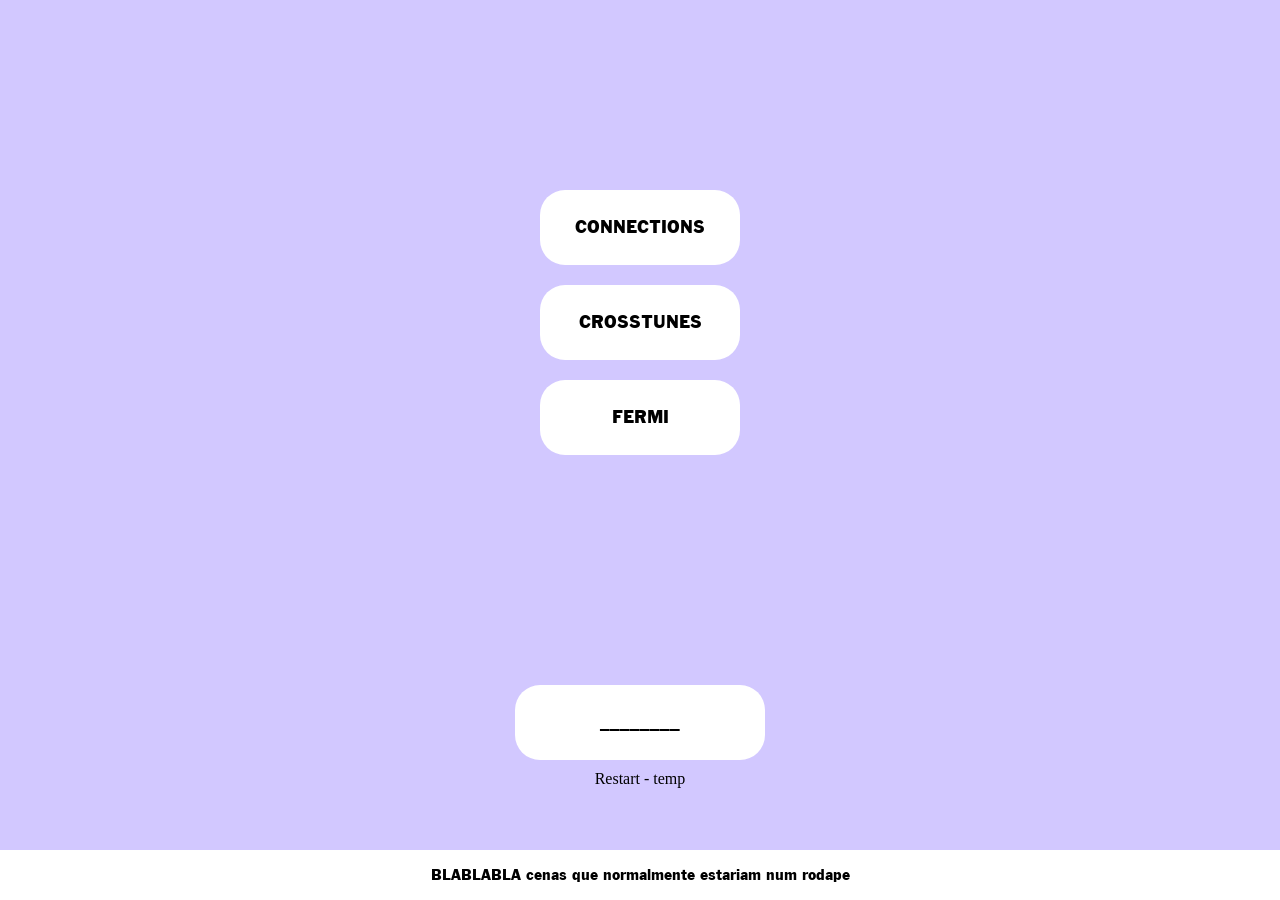
<file: index.html>
<!DOCTYPE html>

<html lang = "en">
<head>
    <script src="main.js"></script>
    <meta charset="UTF-8">
    <meta name="viewport" content="width=device-width, initial-scale=1.0">
    <title>Perdi o Jogo</title>
    <link rel = "stylesheet" href="teste.css">
</head>
<body onload = "teste()">

    <div id = "main_buttons">
        <a href = connections.html> CONNECTIONS  </a>
        <a href = crosstunes.html> CROSSTUNES </a>
        <a href = fermi.html> FERMI </a>
    </div>

    <div id = "final_buttons">
        <button onclick = redirect_final() id = "final_button">_ _ _ _ _ _</a>
        <button onclick = "refresh();window.location.reload()" id = "refresh">Restart - temp</a>    
    
    </div>


    <footer id = "rodape">
        <p> BLABLABLA cenas que normalmente estariam num rodape</p>
    </footer>

</body>
</html>
</file>
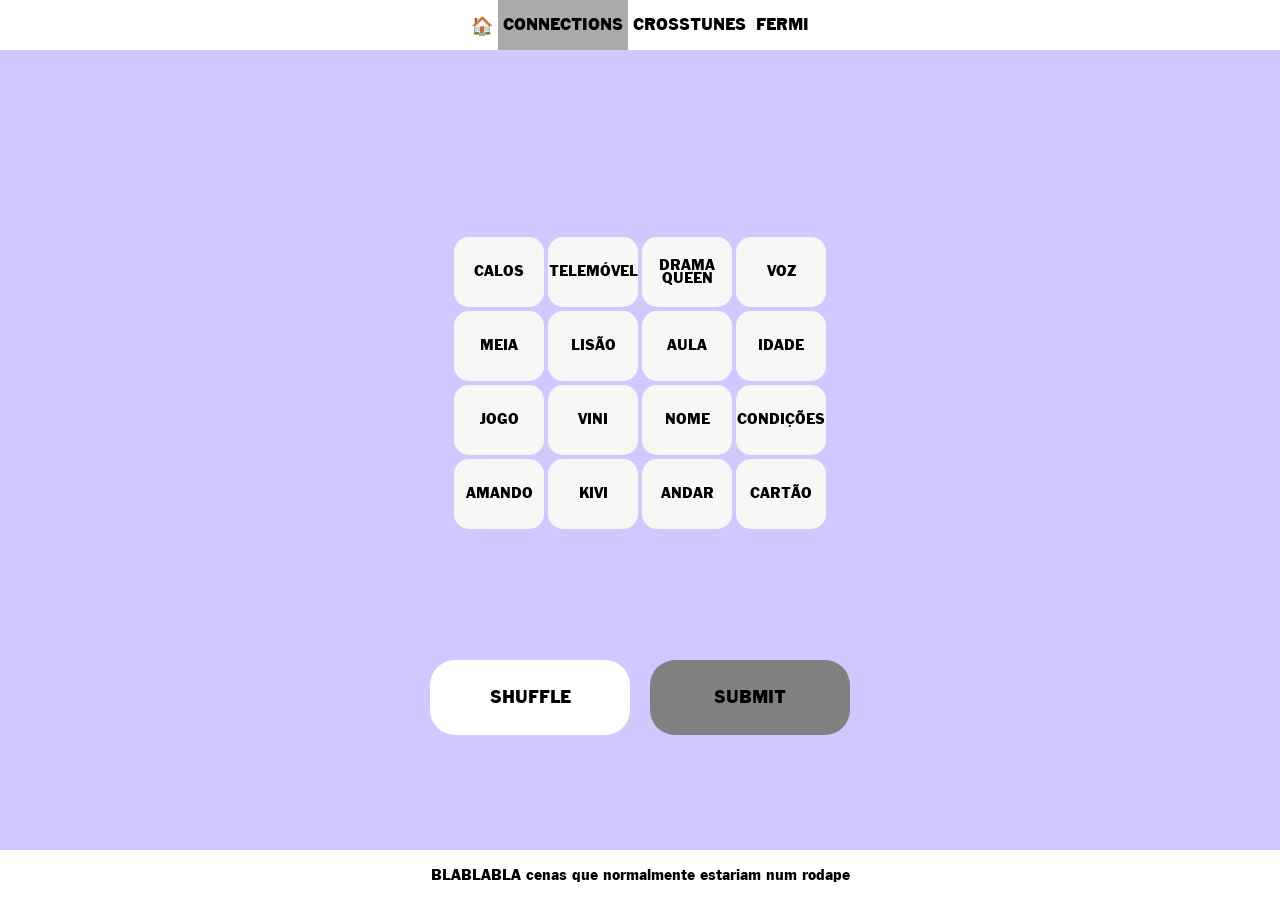
<file: connections.html>
<!DOCTYPE html>

<html lang = "en">
<head>
    <script src="main.js"></script>
    <script src = "connections.js"></script>
    <meta charset="UTF-8">
    <meta name="viewport" content="width=device-width, initial-scale=1.0">
    <title>Connections</title>
    <link rel = "stylesheet" href="teste.css">
</head>
<body onload="connections_create_boxes()">
    
    <img id="imagem" src = "52284-cat-laughing-at-you.png"></img>
    
    <div id = "nav_bar">
        <a class = page_buttons href = "index.html">🏠</a>
        <a class = page_buttons  style = "background-color:rgb(170, 170, 170)"> CONNECTIONS  </a>
        <a class = page_buttons href = "crosstunes.html"> CROSSTUNES </a>
        <a class = page_buttons href = "fermi.html"> FERMI </a>   
    </div>
    <div id = "connections_space">
    </div>
    <div id = "connections_bottom_buttons">
        <button onclick = "connections_shuffle();connections_set_words()" id = "connections_shuffle_button">SHUFFLE</button>
        <button onclick = "connections_submit()" id = "connections_submit">SUBMIT</button>
    </div>
    <!--<div id = "final_buttons">
        <button onclick =  "finish(1)" id = "final_button">_ _ _ _ _ _</a>
    </div> -->
    <div id = "rodape">
        <p> BLABLABLA cenas que normalmente estariam num rodape</p>
    </div>        

</body>
</html>
</file>
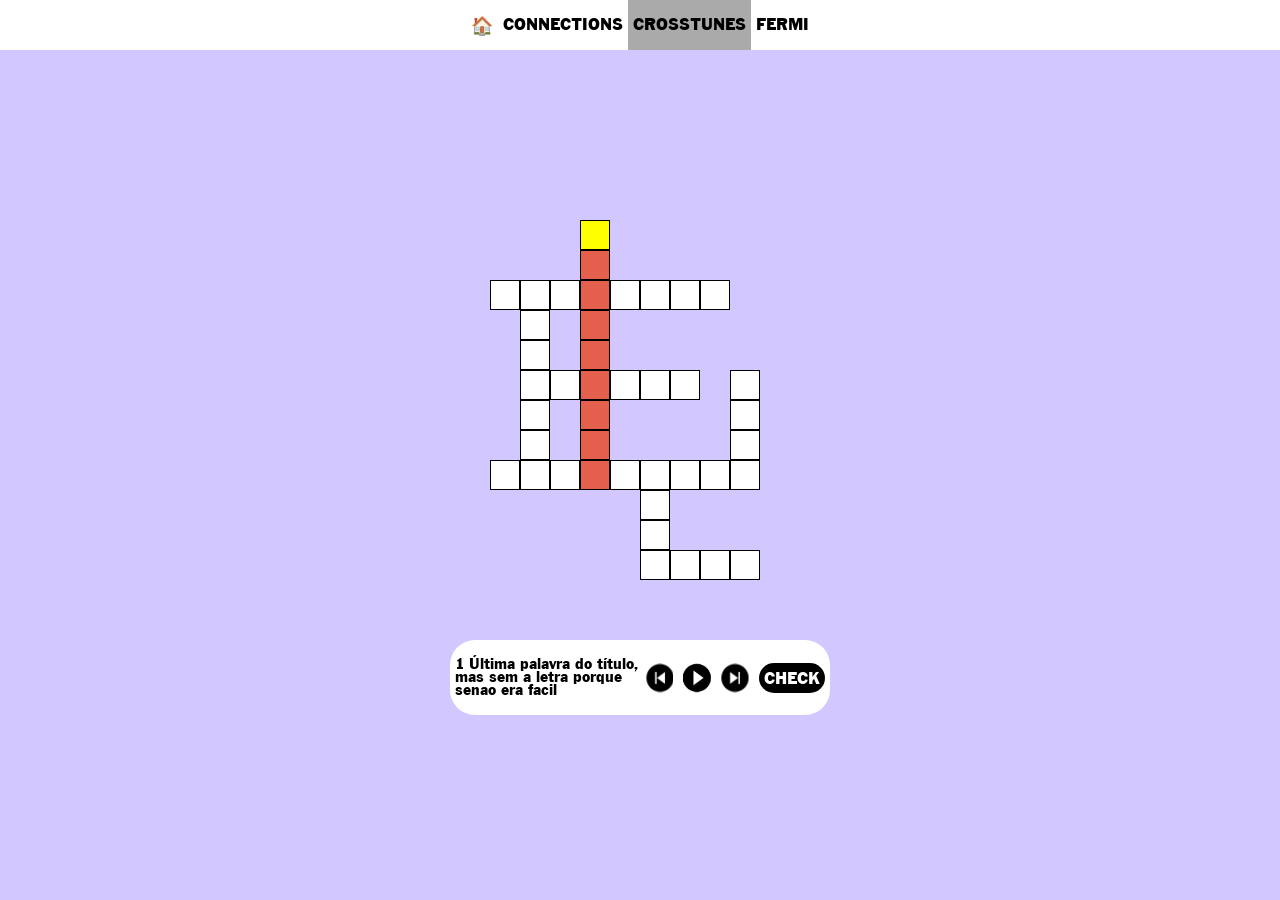
<file: crosstunes.html>
<!DOCTYPE html>

<html lang = "en">
<head>
    <script src="main.js"></script>
    <script src="crosstunes.js"></script>
    <meta charset="UTF-8">
    <meta name="viewport" content="width=device-width, initial-scale=1.0">
    <title>Connections</title>
    <link rel = "stylesheet" href="teste.css">
</head>
<body onload = "crosstunes_create_boxes()">
    <img id="imagem" src = "IMG-20221106-WA0013.jpg" style="width: 400px;"></img>
    <div id = "nav_bar">
        <a class = page_buttons href = "index.html">🏠</a>
        <a class = page_buttons href = "connections.html"> CONNECTIONS  </a>
        <a class = page_buttons style = "background-color:rgb(170, 170, 170)"> CROSSTUNES </a>
        <a class = page_buttons href = "fermi.html"> FERMI </a>   
    </div>

    <div id = crosstunes_space>

    </div>

    <div id = "crosstunes_buttons_div">
        <div id = "crosstunes_buttons_box">
            <div id = "crosstunes_tip"></div>
            <button id = "crosstunes_previous"></button>
            <button id = "crosstunes_play" ></button>
            <button id = "crosstunes_next"></button>
            <button id = "crosstunes_check">CHECK</button>
        </div>
    </div> 

        

</body>
</html>
</file>
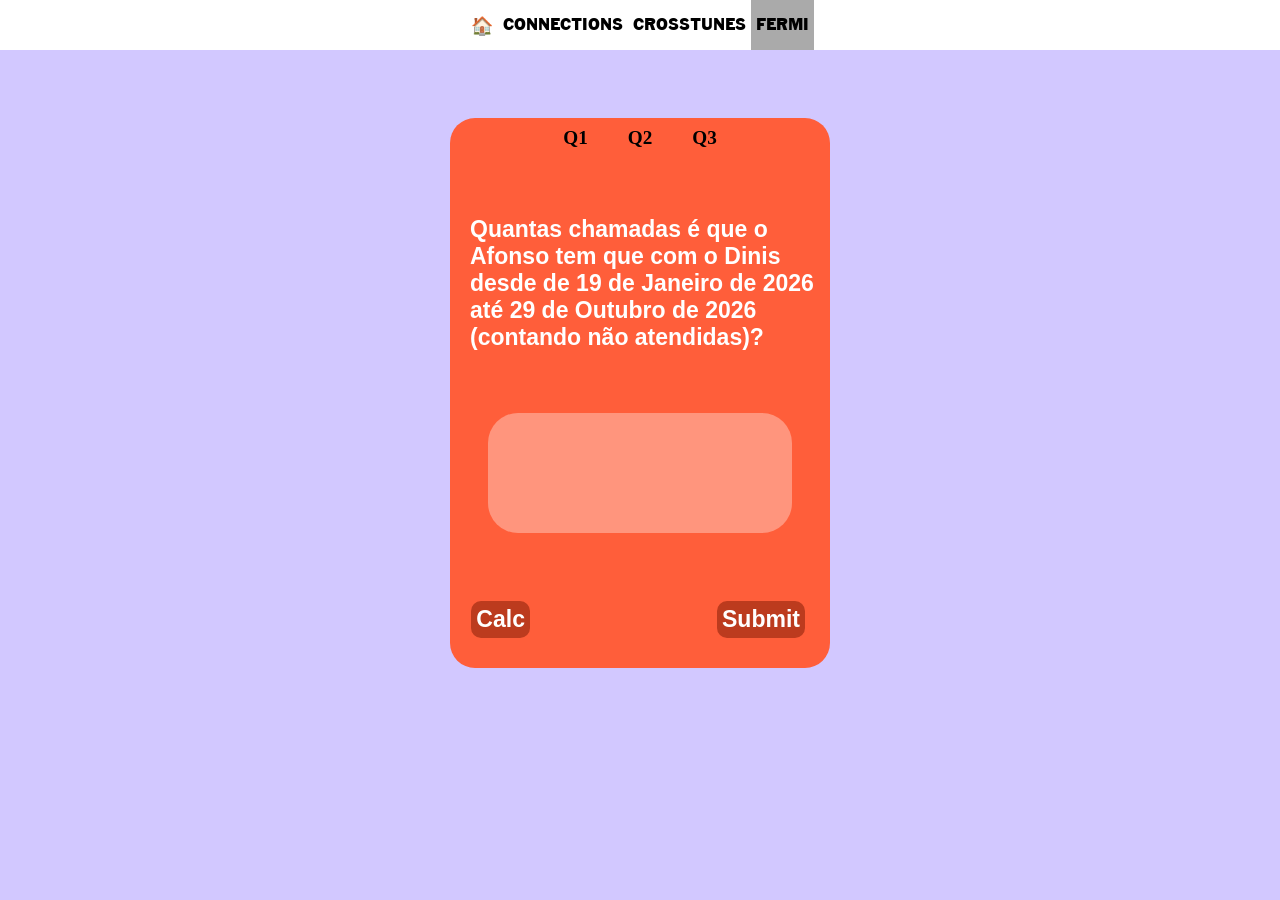
<file: fermi.html>
<!DOCTYPE html>

<html lang = "en">
<head>
    <script src="main.js"></script>
    <script src="fermi.js"></script>
    <meta charset="UTF-8">
    <meta name="viewport" content="width=device-width, initial-scale=1.0">
    <title>Connections</title>
    <link rel = "stylesheet" href="teste.css">
</head>
<body onload = "fermi_start()">
    <div id = "nav_bar">
        <a class = page_buttons href = "index.html">🏠</a>
        <a class = page_buttons href = "connections.html"> CONNECTIONS  </a>
        <a class = page_buttons href = crosstunes.html> CROSSTUNES </a>
        <a class = page_buttons style = "background-color:rgb(170, 170, 170)"> FERMI </a>
    </div>
    <img id="imagem" src = "semyon.jpg"></img>
    <div id = "fermi_main_div">
        <div id = "fermi_main_box">
            <div id = "fermi_mini_nav_bar">
                <b id = "fermi_tab_1" class = "fermi_nav_bar_content" >Q1</b>
                <b id = "fermi_tab_2" class = "fermi_nav_bar_content">Q2</b>
                <b id = "fermi_tab_3" class = "fermi_nav_bar_content">Q3</b>
            </div>

            <div id = "fermi_question" class = "hideable"></div>

            <input id = "fermi_guess_box" class = "hideable" maxlength = 11></input>
            <b id = "fermi_submit">Submit</b>
            <div id = "fermi_compare_numbers" class = "hideable">
                <div id = "fermi_guess" class = "fermi_number"></div>
                <div id = "fermi_answer" class = "fermi_number"></div>
                <div id = "fermi_ratio" class = "fermi_number"></div>

            </div>
                
            <div id = "fermi_graph" class = "hideable">

            </div>
            <b id = "fermi_calculator" class = "hideable">Calc</b>
            <div id = "fermi_final_score" class = "hideable"></div>
            <div id = "fermi_meme_final_image" class = "hideable" >
                <img src="semyon.jpg"></img>
            </div>
        </div>
    </div>

        

</body>
</html>
</file>
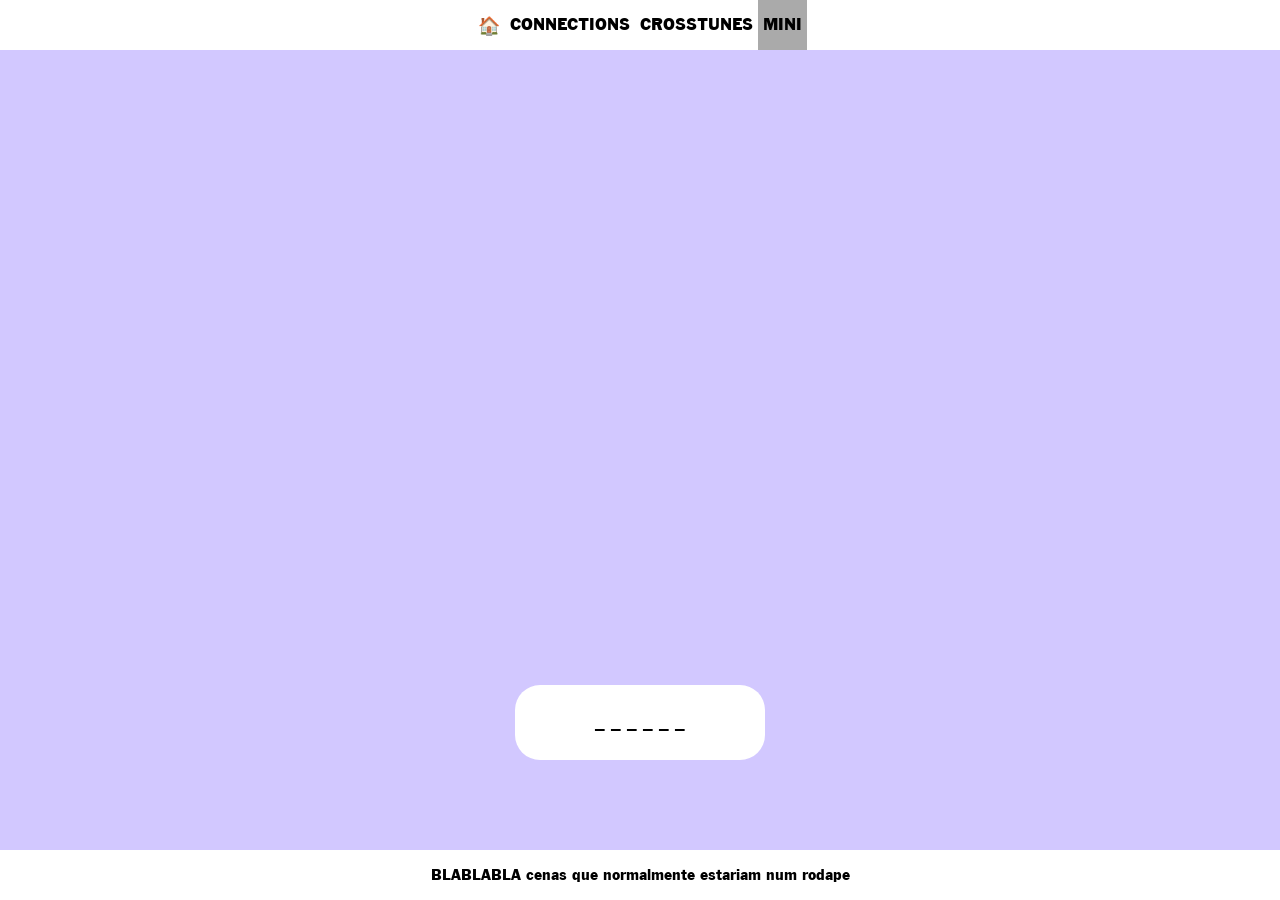
<file: mini.html>
<!DOCTYPE html>

<html lang = "en">
<head>
    <script src="main.js"></script>
    <meta charset="UTF-8">
    <meta name="viewport" content="width=device-width, initial-scale=1.0">
    <title>Connections</title>
    <link rel = "stylesheet" href="teste.css">
</head>
<body>
    <div id = "nav_bar">
        <a class = page_buttons href = "main.html">🏠</a>
        <a class = page_buttons href = "connections.html"> CONNECTIONS  </a>
        <a class = page_buttons href = crosstunes.html> CROSSTUNES </a>
        <a class = page_buttons style = "background-color:rgb(170, 170, 170)"> MINI </a>
    </div>

    <div id = "final_buttons">
        <button onclick =  "finish(3)" id = "final_button">_ _ _ _ _ _</a>
    </div>
    <div id = "rodape">
        <p> BLABLABLA cenas que normalmente estariam num rodape</p>
    </div>
        

</body>
</html>
</file>
<file: teste.css>
body.keyboard {
    height: calc(100% + 500px); /* add padding for keyboard */
}


button {
	background: none;
	color: inherit;
	border: none;
	padding: 0;
	font: inherit;
	cursor: pointer;
	outline: inherit;
}

@font-face { font-family: 'Franklin Gothic Medium'; src: url('FranklinGothic.ttf'); } 

@media (max-height: 500px){
    #nav_bar{
        display:none !important;
    }
    #crosstunes_buttons_div{
        top: 77% !important;
    }
}

p{
    font-family: 'Franklin Gothic Medium',   Arial, sans-serif;
    color:black
}
body{
    background-color:rgba(210, 200, 255, 0.993);
    margin: 0px; 
}
#main_buttons{
    top: 20%;
    position: absolute;

    width: 100%;
    display: grid;
    justify-content: center;
    align-content: center;
}

#main_buttons a{

    /*to be ajusted*/
    width: 200px;
    height: 75px;
    margin: 10px; 
    border-radius: 25px;
    font-size: larger;



    background-color: white;
    
    
    /*Align to both centers    */
    display: flex;
    justify-content: center;
    align-items: center;

    text-decoration: none;
    font-family: 'Franklin Gothic Medium',   Arial, sans-serif;
    font-weight: normal;
    color: black

}

#final_buttons {
    top: 75%;
    position: absolute;

    width: 100%;
    display: grid;
    justify-content: center;
    align-content: center;
    
}
#final_button{
    /*to be ajusted*/
    width: 250px;
    height: 75px;
    margin: 10px; 
    border-radius: 25px;
    font-size: larger;



    display:block;
    background-color: white;
    
    
    /*Align to both centers    */
    display: flex;
    justify-content: center;
    align-items: center;

    text-decoration: none;
    font-family: 'Franklin Gothic Medium',   Arial, sans-serif;
     
    color: black
}



#nav_bar{
    position: absolute;
    top: 0px; 
    height:50px; 
    margin: 0px;
    width: 100%;
    background-color: white;


    display: flex;
    justify-content: center;
    align-items: center;

} 
.page_buttons{
    padding-left: 5px;
    padding-right: 5px;
    height: 50px; 
    margin: 0px; 
    font-size: large;


    background-color: white;
    
    
    /*Align to both centers    */
    display: flex;
    justify-content: center;
    align-items: center;

    text-decoration: none;
    font-family: 'Franklin Gothic Medium',   Arial, sans-serif;
     
    color: black
}



#rodape{
    position: absolute;
    bottom: 0px; 
    height:50px; 
    margin: 0px;
    width: 100%;
    background-color: white;


    display: flex;
    justify-content: center;
    align-items: center;

}

#connections_space{
    position: fixed;
    margin: auto;
    left: 0px;
    right: 0px;
    top: -15%;
    bottom: 0px;


    align-self: center;
    justify-self: center;
    display: grid; 
    grid-template-columns: 1fr 1fr 1fr 1fr;
    grid-template-rows: 1fr 1fr 1fr 1fr;

    text-decoration: none;
    font-family: 'Franklin Gothic Medium',   Arial, sans-serif;
    text-align: center;
}
.connections_buttons{
    background-color:rgb(249, 246, 246);
    color: black;
    margin: 2px;
    width: 90px;
    height: 70px;
    border-radius: 15px;
    /*buttons are centered in the middle of each grid cell */
    justify-self: center; 
    align-self: center;
    display: flex;
    justify-content: center;
    align-items: center;
    transition: all 200ms ease-in-out; 
}

.connections_buttons_selected{
    background-color:rgb(75, 73, 73);
    color: white;
    margin: 2px;
    width: 90px;
    height: 70px;
    border-radius: 15px;
    /*buttons are centered in the middle of each grid cell */
    justify-self: center; 
    align-self: center;
    display: flex;
    justify-content: center;
    align-items: center;
    transition: all 200ms ease-in-out; 

}

@keyframes animation_temp{
    
    from{    
        width: 90px;
        height: 70px;}
    50%{
        width: 80px;
        height: 60px;
    }
    to{
        width: 90px;
        height: 70px;        
    }
}

.connections_select_animation{
    animation-name: animation_temp; 

    animation-duration: 400ms;
}

.disabled_button{
    pointer-events: none !important;
}

#connections_bottom_buttons{
    position: fixed;
    margin: auto;
    left: 0px;
    right: 0px;
    top: 55%;
    bottom: 0px;
    height:80px;
    display: flex;
    justify-content: center;
    align-items: center;
}
#connections_shuffle_button{
    width: 200px;
    height: 75px;
    margin: 10px; 
    border-radius: 25px;
    font-size: larger;
    background-color: white;
    /*Align to both centers    */
    display: flex;
    justify-content: center;
    align-items: center;

    text-decoration: none;
    font-family: 'Franklin Gothic Medium',   Arial, sans-serif;
    color: black; 
    
}

#connections_submit{
    width: 200px;
    height: 75px;
    margin: 10px; 
    border-radius: 25px;
    font-size: larger;
    background-color: gray;
    /*Align to both centers    */
    display: flex;
    justify-content: center;
    align-items: center;

    text-decoration: none;
    font-family: 'Franklin Gothic Medium',   Arial, sans-serif;
    color: black;
    pointer-events: none;
}
.connections_solved_cat{
    width: 380px; 
    height: 65px; 
    margin-bottom: 5px;
    border-radius: 15px;

    grid-column: 1/5;


    justify-self: center; 
    align-self: center;
    display: flex;
    justify-content: center;
    align-items: center;
}


#imagem{
    position:absolute;
    top: 20%;
    margin:auto;
    left: 0;
    right: 0;
    text-align: center;
    z-index: 1;
    transition: opacity 1s ease-in-out;
    -moz-transition: opacity 1s ease-in-out;
    -webkit-transition: opacity 1s ease-in-out;
    display: none;
    opacity: 1;
    transition: opacity 3s ease-in-out;
}

#crosstunes_space{
    position: fixed;
    margin: auto;
    left: 0px;
    right: 0px;
    top: -100px;
    bottom: 0px; 
    height:360px;
    width:360;
    /* to be ajusted */

    grid-template-columns: repeat(12,1fr);
    grid-template-rows: repeat(12,1fr);


    justify-self: center;
    display: grid; 
}
.crosstunes_empty_cell{
    width: 30px;
    height: 30px;
}
.crosstunes_normal_cell{
    /*to be changed*/
    width: 28px !important;
    height: 28px !important;
    border: 1px solid black;
    outline: none;
    padding: 0;
    background-color: white;

    font-weight: 700;

    text-align: center;
    font-size: large;
    
}
.crosstunes_normal_cell:focus{
    background-color: yellow !important;
}
#crosstunes_buttons_div{
    top: 70%;
    position: absolute;

    width: 100%;
    display: grid;
    justify-content: center;
    align-content: center;
}
#crosstunes_buttons_box{
    /*to be ajusted*/
    width: 380px;
    height: 75px;
    margin: 10px; 
    border-radius: 25px;
    
    font-size: larger;
    


    display:block;
    background-color: white;
    
    
    /*Align to both centers    */
    display: flex;
    justify-content: center;
    align-items: center;

}
#crosstunes_tip{
    color: black;
    font-family: 'Franklin Gothic Medium',   Arial, sans-serif;
    width:200px;
    font-size:medium;
    margin-left: 5px;

}
#crosstunes_previous{
    margin: 5px;
    display:inline;
    width: 30px;
    height:30px;
    background-image: url("previous.png");
    background-size: 29px 29px;
    background-position: center;
}
#crosstunes_play{
    margin: 5px;
    display:inline;
    width: 30px;
    height:30px;
    background-image: url("play.png");
    background-size: 29px 29px;
    background-position: center;
    
}
#crosstunes_next{
    margin: 5px;
    display:inline;
    width: 30px;
    height:30px;
    background-image: url("next.png");
    background-size: 29px 29px;
    background-position: center;
}
#crosstunes_check{
    margin: 5px;
    padding: 5px;
    padding-top:8px;
    display:flex;
    align-items: center;
    justify-content: center;
    height: 30px;

    border-radius: 30px;
    color: white;
    background-color: black;
    font-family: 'Franklin Gothic Medium',   Arial, sans-serif;
    font-size: large;
}

#fermi_main_div{
    top: 12%;
    position: absolute;

    width: 100%;
    display: flex;
    justify-content: center;
    align-content: center;
}

#fermi_main_box{
    width: 380px;
    height: 550px;
    margin: 10px; 
    border-radius: 25px;
    font-size: larger;


    transition: all 300ms ease-in-out; 
    /*Align to both centers    */

    display: flex;
    flex-wrap: wrap;
    align-content: flex-start;
    justify-content: flex-end;
}
#fermi_mini_nav_bar{
    width: 100vw;
    display:inline-flex;
    justify-content: center;
    align-items: center;
    height:30px;
    margin-top:5px;

}
.fermi_nav_bar_content{
    display:inline-flex;
    justify-content: center;
    align-items: center;
    padding: 10px;
    margin: 10px;
    user-select:none;
    cursor: pointer;
}
#fermi_question{
    width:100vw;
    /*display is difined in javascript*/
    margin-top: 30px;
    margin-left: 20px;
    margin-right: 10px;
    height:200px;
    justify-content: center;
    align-items: center;

    text-decoration: none;
    font-size:23px;
    font-family: Helvetica, 'Helvetica Neue', Arial, sans-serif;
    font-weight: bolder;
    text-align: left;
    color:white;
    display: flex;
    justify-content: center;
    align-items: center;

    
}
#fermi_guess_box{
    
    /*display is difined in javascript*/
    margin-top: 30px;
    margin-left: 10%;
    margin-right: 10%;
    border-radius: 30px;
    height:100px;
    padding: 10px;
    justify-content: center;
    align-items: center;
    background-color: lightgray;
    text-decoration: none;
    font-size:50px;
    width:80%;
    font-family: Helvetica, 'Helvetica Neue', Arial, sans-serif;
    font-weight: bolder;
    color:black;
 
    border: 0px;
    outline: none;
    transition: all 300ms ease-in-out; 
}

#fermi_submit{
    position: absolute;
    /*display is difined in javascript*/
    margin-bottom: 30px;
    margin-left: 10px;
    margin-right: 25px;
    border-radius: 10px;
    padding: 5px;
    justify-self:flex-end;
    align-self: flex-end;

    font-size: larger;
    text-decoration: none;
    font-family: Helvetica, 'Helvetica Neue', Arial, sans-serif;
    font-weight: bold;
    background-color: lightgray;
    justify-items: center;
    color: white;
    transition: all 300ms ease-in-out; 
}
#fermi_compare_numbers{
    margin-top: 30px;
    margin-left: 2.5%;
    margin-right:2.5%;
    border-radius: 30px;
    height:200px;
    justify-content: center;

    align-items: center;
    text-decoration: none;
    width:95%;
    flex-direction: column;
 
}
.fermi_number{
    border-radius: 30px;
    height:100px;
    margin-top: 3px;
    margin-bottom: 3px;
    display:flex;
    justify-content: center;
    align-items: center;
    
    
    width:90%;

    
    /*to be ajusted*/
    font-family: Helvetica, 'Helvetica Neue', Arial, sans-serif;
    font-weight: bolder;
    outline: none;
    text-decoration: none;
    font-size:40px;
    transition: all 300ms ease-in-out; 
}

#fermi_graph{
    width:95%;
    height:200px;
    grid-template-columns: repeat(22,1fr); /*the last element is empty, making it simetrical*/
    align-items:end;
}
.fermi_graph_bar{
    outline:none;
    width: 90%;
    border-top-left-radius: 5px;
    border-top-right-radius: 5px;
    transition: height 1000ms ;
    display: flex;
}
#fermi_graph_line{
    position:absolute;
    background-color: yellow;
    width:2px;
    transition: height 1000ms ;
}
#fermi_calculator{
    position: absolute;
    /*display is difined in javascript*/
    margin-bottom: 30px;
    margin-right: 300px;
    border-radius: 10px;
    padding: 5px;
    justify-self:flex-end;
    align-self: flex-end;

    font-size: larger;
    text-decoration: none;
    font-family: Helvetica, 'Helvetica Neue', Arial, sans-serif;
    font-weight: bold;
    justify-items: center;
    color: white;
    transition: all 300ms ease-in-out; 
}

#fermi_final_score{
    width:100%;
    margin-top:70px;
    
    /*to be ajusted*/
    font-family: Helvetica, 'Helvetica Neue', Arial, sans-serif;
    font-weight: bolder;
    color:black;
    outline: none;
    text-decoration: none;
    font-size:100px;
        display:flex;
    justify-content: center;
    align-items: center;
}
#fermi_meme_final_image{
    width:100%;
    height:auto;
    justify-content: center;
    justify-self: center;
}
#fermi_meme_final_image img{
    height:250px;
}
</file>
